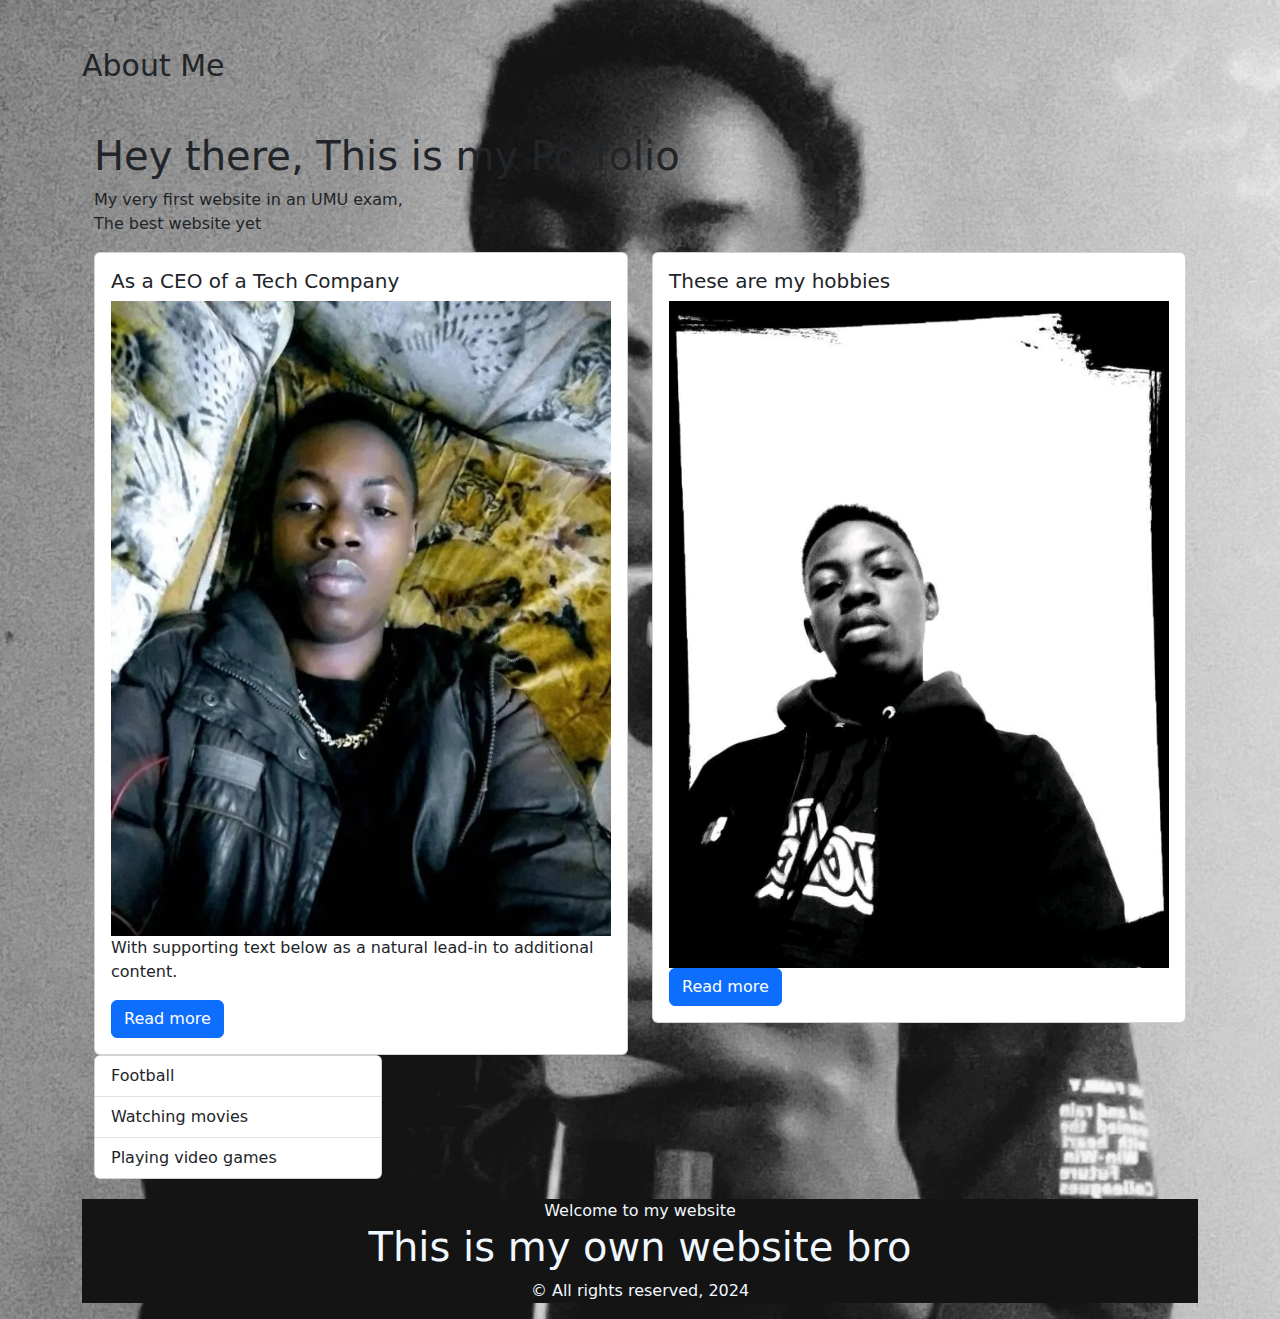
<file: about.html>
<!DOCTYPE html>
<html lang="en">
<head>
    <meta charset="UTF-8">
    <meta name="viewport" content="width=device-width, initial-scale=1.0">
    <title>About Me</title>
    <link rel="stylesheet" href="style.css">
    <link href="https://cdn.jsdelivr.net/npm/bootstrap@5.3.2/dist/css/bootstrap.min.css" rel="stylesheet">
</head>
<body>
    <div class="container mt-5">
        <h1 style="font-size: 30px;">About Me</h1>
    <div class="container mt-5">
        <h1>Hey there, This is my Porfolio</h1>
        <p>My very first website in an UMU exam, <br>
            The best website yet</p>
            <div class="row">
                <div class="col-sm-6">
                  <div class="card">
                    <div class="card-body">
                      <h5 class="card-title">As a CEO of a Tech Company</h5>
                      <img src="pic.jpg" alt="" width="100%">
                      <p class="card-text">With supporting text below as a natural lead-in to additional content.</p>
                      <a href="#" class="btn btn-primary">Read more</a>
                    </div>
                  </div>
                </div>
                <div class="col-sm-6">
                  <div class="card">
                    <div class="card-body">
                      <h5 class="card-title">These are my hobbies</h5>
                      <img src="swag.jpg" alt="" width="100%">
                      <a href="#" class="btn btn-primary">Read more</a>
                    </div>
                  </div>
                </div>
              </div>
              <div class="card" style="width: 18rem;">
                <ul class="list-group list-group-flush">
                  <li class="list-group-item">Football</li>
                  <li class="list-group-item">Watching movies</li>
                  <li class="list-group-item">Playing video games</li>
                </ul>
              </div>
    </div>
    <footer id="footer">
        Welcome to my website
        <h1>This is my own website bro</h1>
        <p>© All rights reserved, 2024</p>
    </footer>
</body>
</html>
</file>
<file: style.css>
body {
    font-family: Arial, sans-serif;
    margin: 0;
    padding: 0;
    display: flex;
    flex-direction: column;
    flex-wrap: wrap;
    align-items: center;
    background-image: url(profile.jpg);
    background-repeat: no-repeat;
  background-position: center;
  justify-content: center;
    background-size: cover;
    color: white;
    background-color: black;
}
nav {
    background-color: whitesmoke;
    color: white;
}
nav a {
    color: white;
    text-decoration: none;
}
nav a:hover {
    text-decoration: underline;
}
.content{
    background-color: rgb(85, 85, 85);
    color: white;
    align-items: center;
    margin: 10px;
}
#footer{
    background-color: rgb(21, 20, 20);
    color: aliceblue;
    text-align: center;
    width: 100%;
    margin-top: 20px;
}
</file>
